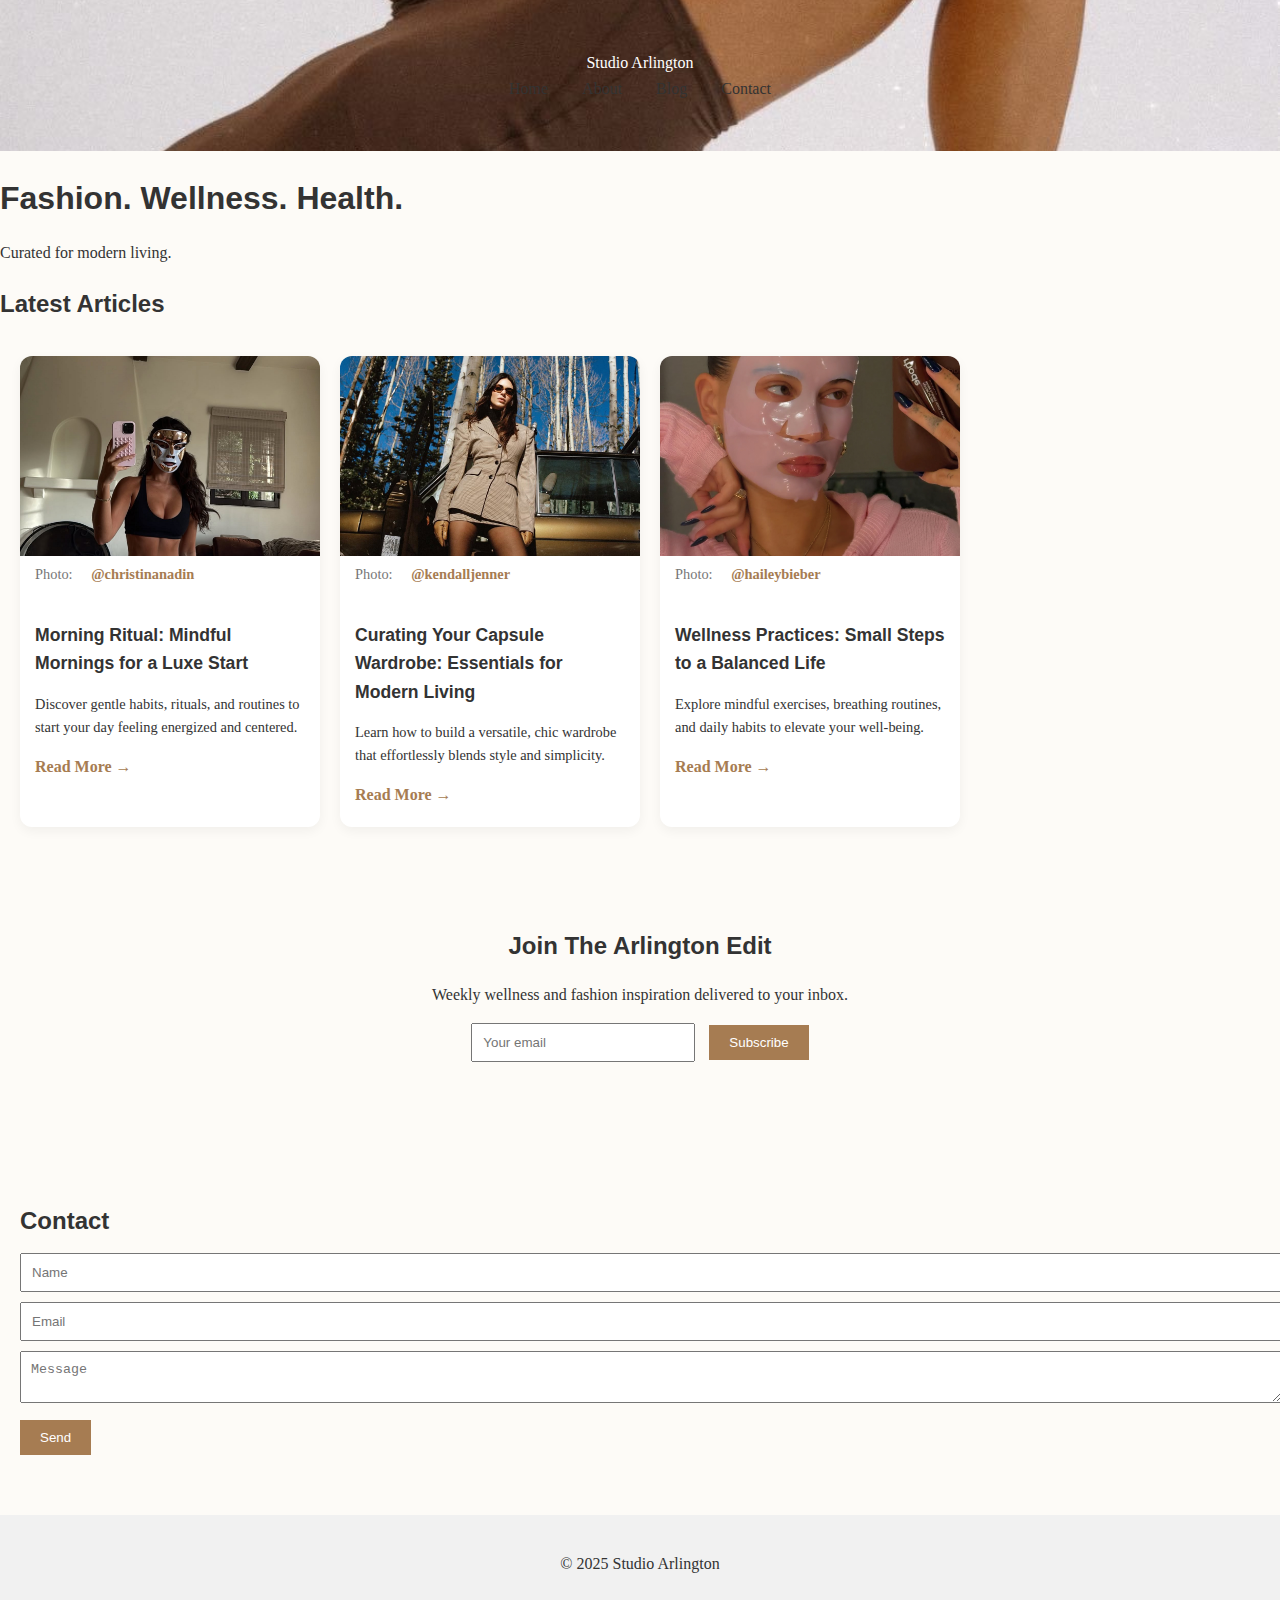
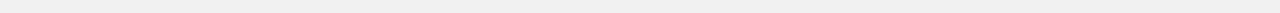
<file: index.html>
<!DOCTYPE html>
<html lang="en">
<head>
  <meta charset="UTF-8">
  <meta name="viewport" content="width=device-width, initial-scale=1.0">
  <title>Studio Arlington</title>
  <link href="https://fonts.googleapis.com/css2?family=Playfair+Display:wght@400;700&family=Montserrat:wght@300;400;600&display=swap" rel="stylesheet">
  <link rel="stylesheet" href="style.css">
  <script src="script.js" defer></script>
</head>
<body>

  <header>
    <div class="logo">Studio Arlington</div>
    <nav>
      <a href="index.html">Home</a>
      <a href="about.html">About</a>
      <a href="#blog">Blog</a>
      <a href="#contact">Contact</a>
    </nav>
  </header>

  <section id="hero">
    <h1>Fashion. Wellness. Health.</h1>
    <p>Curated for modern living.</p>
  </section>

  <section id="blog">
    <h2>Latest Articles</h2>
    <div class="articles-carousel">
      <div class="article-card">
        <img src="images/article1.jpeg" alt="Morning Ritual">
        <p class="photo-credit">Photo: <a href="https://www.instagram.com/christinanadin/" target="_blank">@christinanadin</a></p>
        <h3>Morning Ritual: Mindful Mornings for a Luxe Start</h3>
        <p>Discover gentle habits, rituals, and routines to start your day feeling energized and centered.</p>
        <a href="#">Read More →</a>
      </div>
      <div class="article-card">
        <img src="images/article2.jpeg" alt="Capsule Wardrobe">
        <p class="photo-credit">Photo: <a href="https://www.instagram.com/kendalljenner/" target="_blank">@kendalljenner</a></p>
        <h3>Curating Your Capsule Wardrobe: Essentials for Modern Living</h3>
        <p>Learn how to build a versatile, chic wardrobe that effortlessly blends style and simplicity.</p>
        <a href="#">Read More →</a>
      </div>
      <div class="article-card">
        <img src="images/article3.jpeg" alt="Wellness Practices">
        <p class="photo-credit">Photo: <a href="https://www.instagram.com/haileybieber/" target="_blank">@haileybieber</a></p>
        <h3>Wellness Practices: Small Steps to a Balanced Life</h3>
        <p>Explore mindful exercises, breathing routines, and daily habits to elevate your well-being.</p>
        <a href="#">Read More →</a>
      </div>
    </div>
  </section>

  <section id="newsletter">
    <h2>Join The Arlington Edit</h2>
    <p>Weekly wellness and fashion inspiration delivered to your inbox.</p>
    <div class="newsletter-form">
      <input type="email" placeholder="Your email">
      <button>Subscribe</button>
    </div>
  </section>

  <section id="contact">
    <h2>Contact</h2>
    <form>
      <input type="text" placeholder="Name">
      <input type="email" placeholder="Email">
      <textarea placeholder="Message"></textarea>
      <button>Send</button>
    </form>
  </section>

  <footer>
    <p>© 2025 Studio Arlington</p>
  </footer>

</body>
</html>
</file>
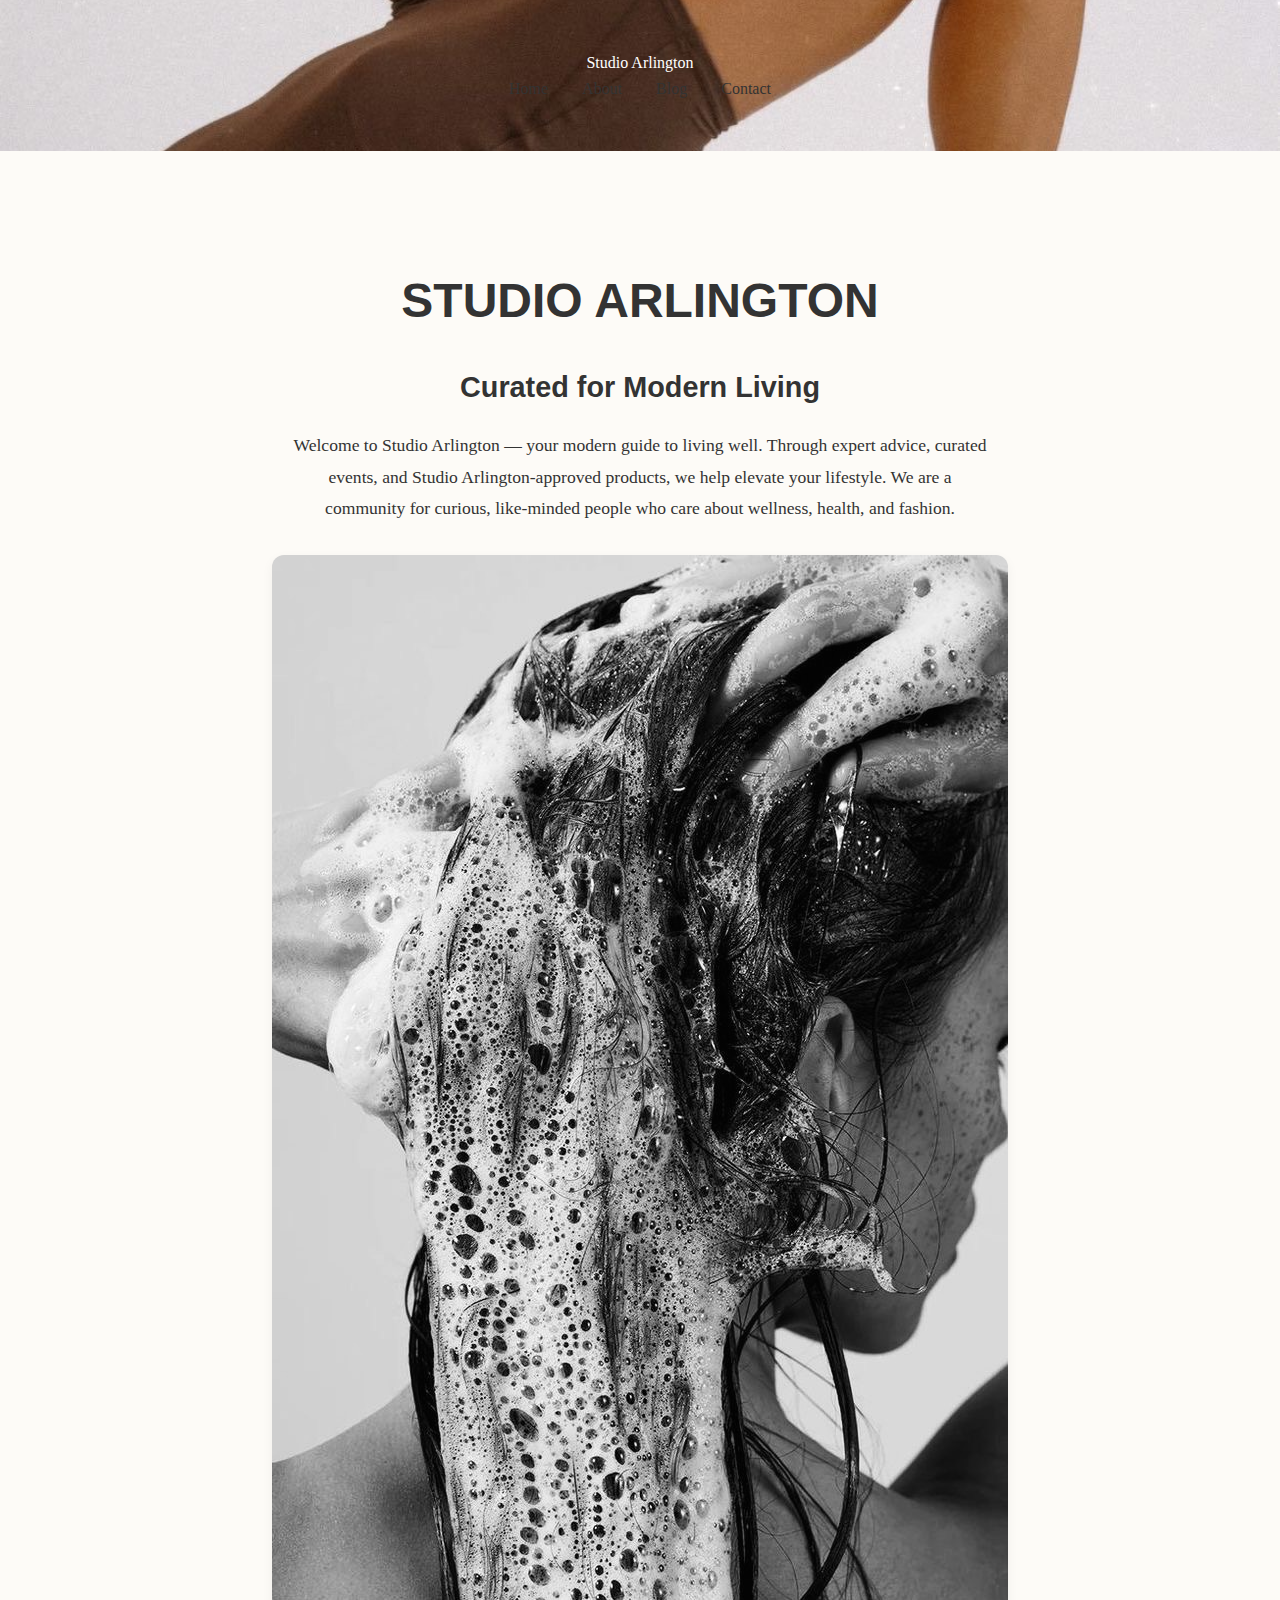
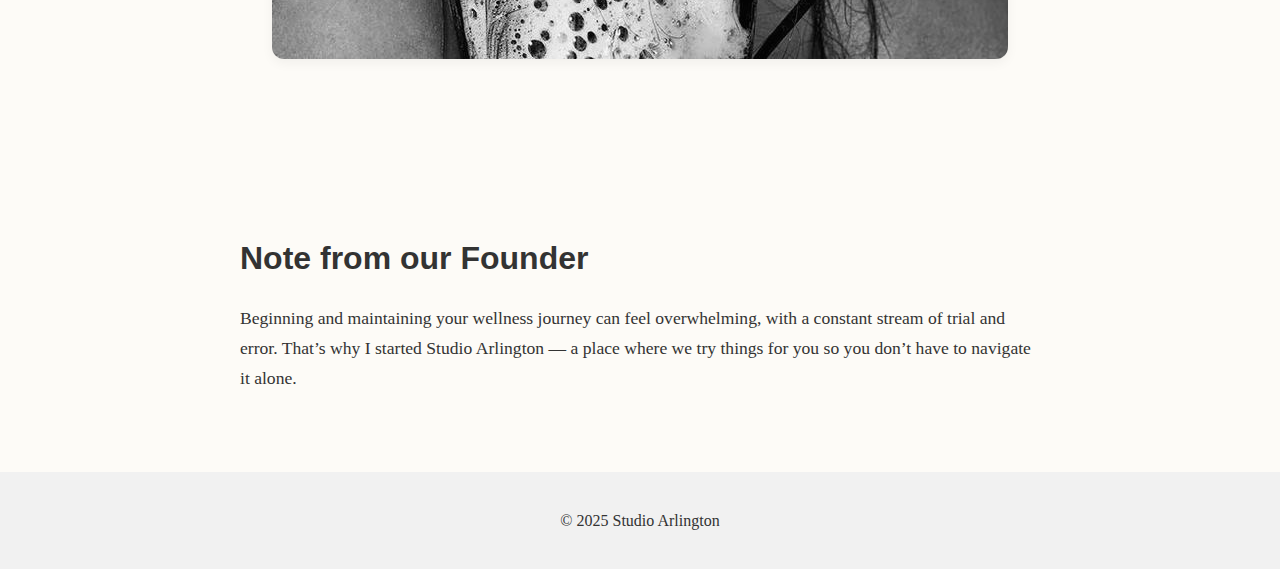
<file: about.html>
<!DOCTYPE html>
<html lang="en">
<head>
  <meta charset="UTF-8">
  <meta name="viewport" content="width=device-width, initial-scale=1.0">
  <title>About Studio Arlington</title>
  <link href="https://fonts.googleapis.com/css2?family=Playfair+Display:wght@400;700&family=Montserrat:wght@300;400;600&display=swap" rel="stylesheet">
  <link rel="stylesheet" href="style.css">
  <script src="script.js" defer></script>
</head>
<body>

  <header>
    <div class="logo">Studio Arlington</div>
    <nav>
      <a href="index.html">Home</a>
      <a href="about.html">About</a>
      <a href="#blog">Blog</a>
      <a href="#contact">Contact</a>
    </nav>
  </header>

  <section id="about-hero">
    <h1>STUDIO ARLINGTON</h1>
    <h2>Curated for Modern Living</h2>
    <p>Welcome to Studio Arlington — your modern guide to living well. Through expert advice, curated events, and Studio Arlington-approved products, we help elevate your lifestyle. We are a community for curious, like-minded people who care about wellness, health, and fashion.</p>
    <img src="images/about-hero.jpeg" alt="Studio Arlington Lifestyle" class="about-image">
  </section>

  <section id="founder-note">
    <h2>Note from our Founder</h2>
    <p>Beginning and maintaining your wellness journey can feel overwhelming, with a constant stream of trial and error. That’s why I started Studio Arlington — a place where we try things for you so you don’t have to navigate it alone.</p>
  </section>

  <footer>
    <p>© 2025 Studio Arlington</p>
  </footer>

</body>
</html>
</file>
<file: style.css>
/* ===== Global Styles ===== */
body {
  margin: 0;
  font-family: 'Georgia', serif;
  background-color: #fdfbf7;
  color: #333;
  line-height: 1.6;
}

h1, h2, h3 {
  font-family: 'Helvetica Neue', sans-serif;
  font-weight: 600;
  margin-bottom: 0.5em;
}

a {
  color: #333;
  text-decoration: none;
  transition: color 0.3s ease;
}

a:hover {
  color: #a67c52;
}

/* ===== Header / Hero ===== */
header {
  text-align: center;
  padding: 50px 20px;
  background: url('images/hero.jpeg') center/cover no-repeat;
  color: white;
}

header h1 {
  font-size: 3rem;
  margin-bottom: 0.5em;
}

header p {
  font-size: 1.2rem;
  max-width: 600px;
  margin: 0 auto;
}

nav a {
  margin: 0 15px;
  font-weight: 500;
  font-size: 1rem;
}

/* ===== Articles Section ===== */
.articles-carousel {
  display: flex;
  overflow-x: auto;
  gap: 20px;
  padding: 20px;
}

.article-card {
  flex: 0 0 300px;
  background: white;
  border-radius: 12px;
  box-shadow: 0 4px 12px rgba(0,0,0,0.05);
  overflow: hidden;
  transition: transform 0.3s ease;
}

.article-card:hover {
  transform: translateY(-5px);
}

.article-card img {
  width: 100%;
  height: 200px;
  object-fit: cover;
}

.photo-credit {
  font-size: 0.8rem;
  color: #777;
  margin: 5px 15px;
}

.photo-credit a {
  color: #777;
}

.article-card h3 {
  font-size: 1.1rem;
  margin: 15px;
}

.article-card p {
  font-size: 0.9rem;
  margin: 0 15px 15px;
}

.article-card a {
  display: inline-block;
  margin: 0 15px 20px;
  font-weight: bold;
  color: #a67c52;
}

.article-card a:hover {
  text-decoration: underline;
}

/* ===== Newsletter ===== */
#newsletter {
  text-align: center;
  padding: 60px 20px;
}

#newsletter input {
  padding: 10px;
  width: 200px;
  margin-right: 10px;
}

#newsletter button {
  padding: 10px 20px;
  background: #a67c52;
  color: white;
  border: none;
  cursor: pointer;
}

#newsletter button:hover {
  opacity: 0.9;
}

/* ===== Contact ===== */
#contact {
  padding: 60px 20px;
}

#contact input, #contact textarea {
  width: 100%;
  padding: 10px;
  margin-bottom: 10px;
}

#contact button {
  padding: 10px 20px;
  background: #a67c52;
  color: white;
  border: none;
  cursor: pointer;
}

/* ===== Footer ===== */
footer {
  text-align: center;
  padding: 20px;
  background: #f1f1f1;
}

/* ===== About Page ===== */
#about-hero {
  text-align: center;
  padding: 80px 20px;
}

#about-hero h1 {
  font-size: 3rem;
  margin-bottom: 0.2em;
}

#about-hero h2 {
  font-size: 1.8rem;
  margin-bottom: 20px;
}

#about-hero p {
  max-width: 700px;
  margin: 0 auto 30px;
  font-size: 1.1rem;
  line-height: 1.8;
}

.about-image {
  max-width: 100%;
  height: auto;
  border-radius: 12px;
  box-shadow: 0 4px 12px rgba(0,0,0,0.05);
}

#founder-note {
  padding: 60px 20px;
  max-width: 800px;
  margin: 0 auto;
}

#founder-note h2 {
  font-size: 2rem;
  margin-bottom: 20px;
}

#founder-note p {
  font-size: 1.1rem;
  line-height: 1.7;
}

/* ===== Responsive ===== */
@media (max-width: 768px) {
  header h1 {
    font-size: 2rem;
  }
  .article-card {
    flex: 0 0 80%;
  }
}
</file>
